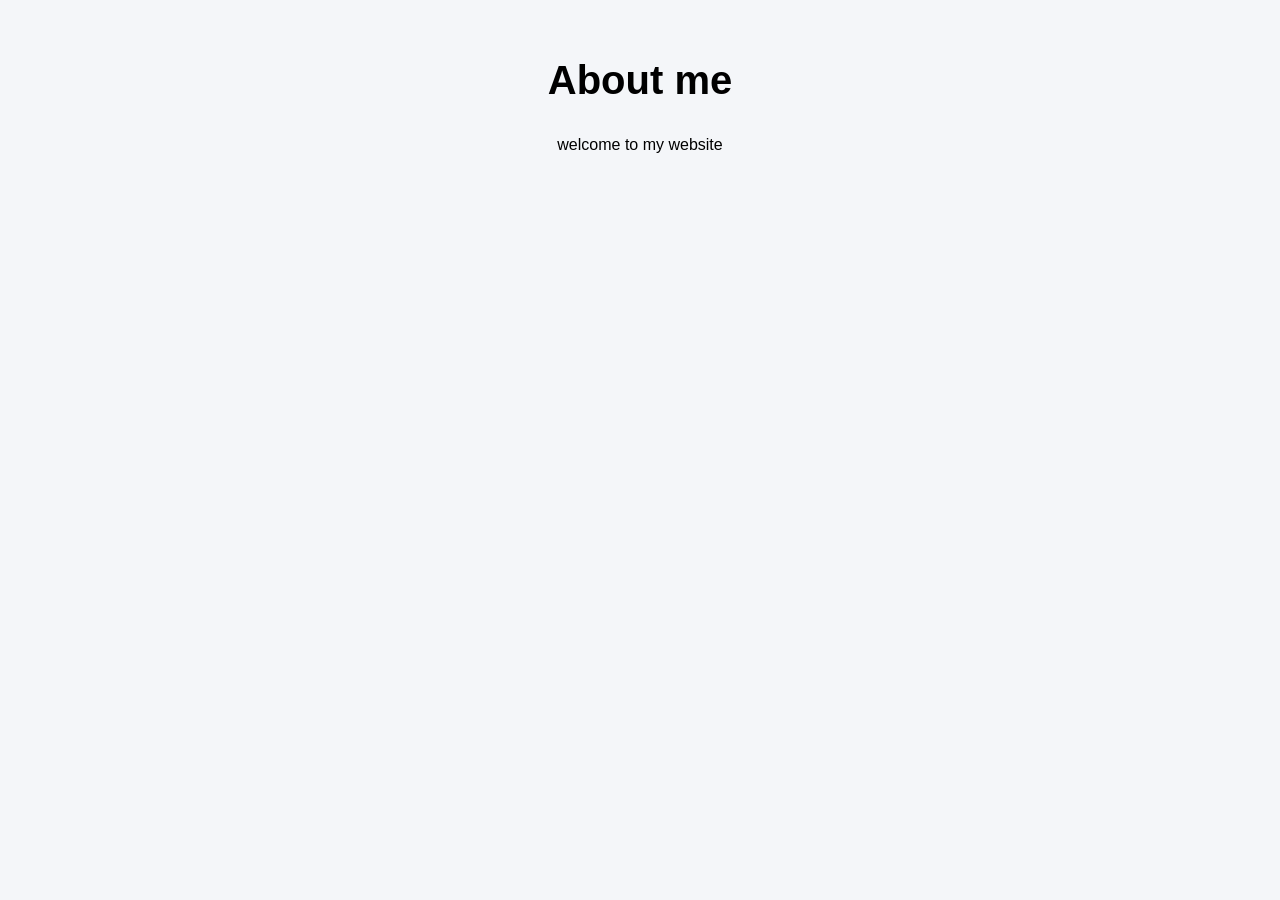
<file: index.html>
<!DOCTYPE html>
<html lang="en">
<head>
    <meta charset="UTF-8">
    <meta name="viewport" content="width=device-width, initial-scale=1.0">
    <link rel="stylesheet" href="style.css">
    <title>About</title>
</head>
<body>
    <h1>About me</h1>
    <p> welcome to my website</p>
</body>
</html>
</file>
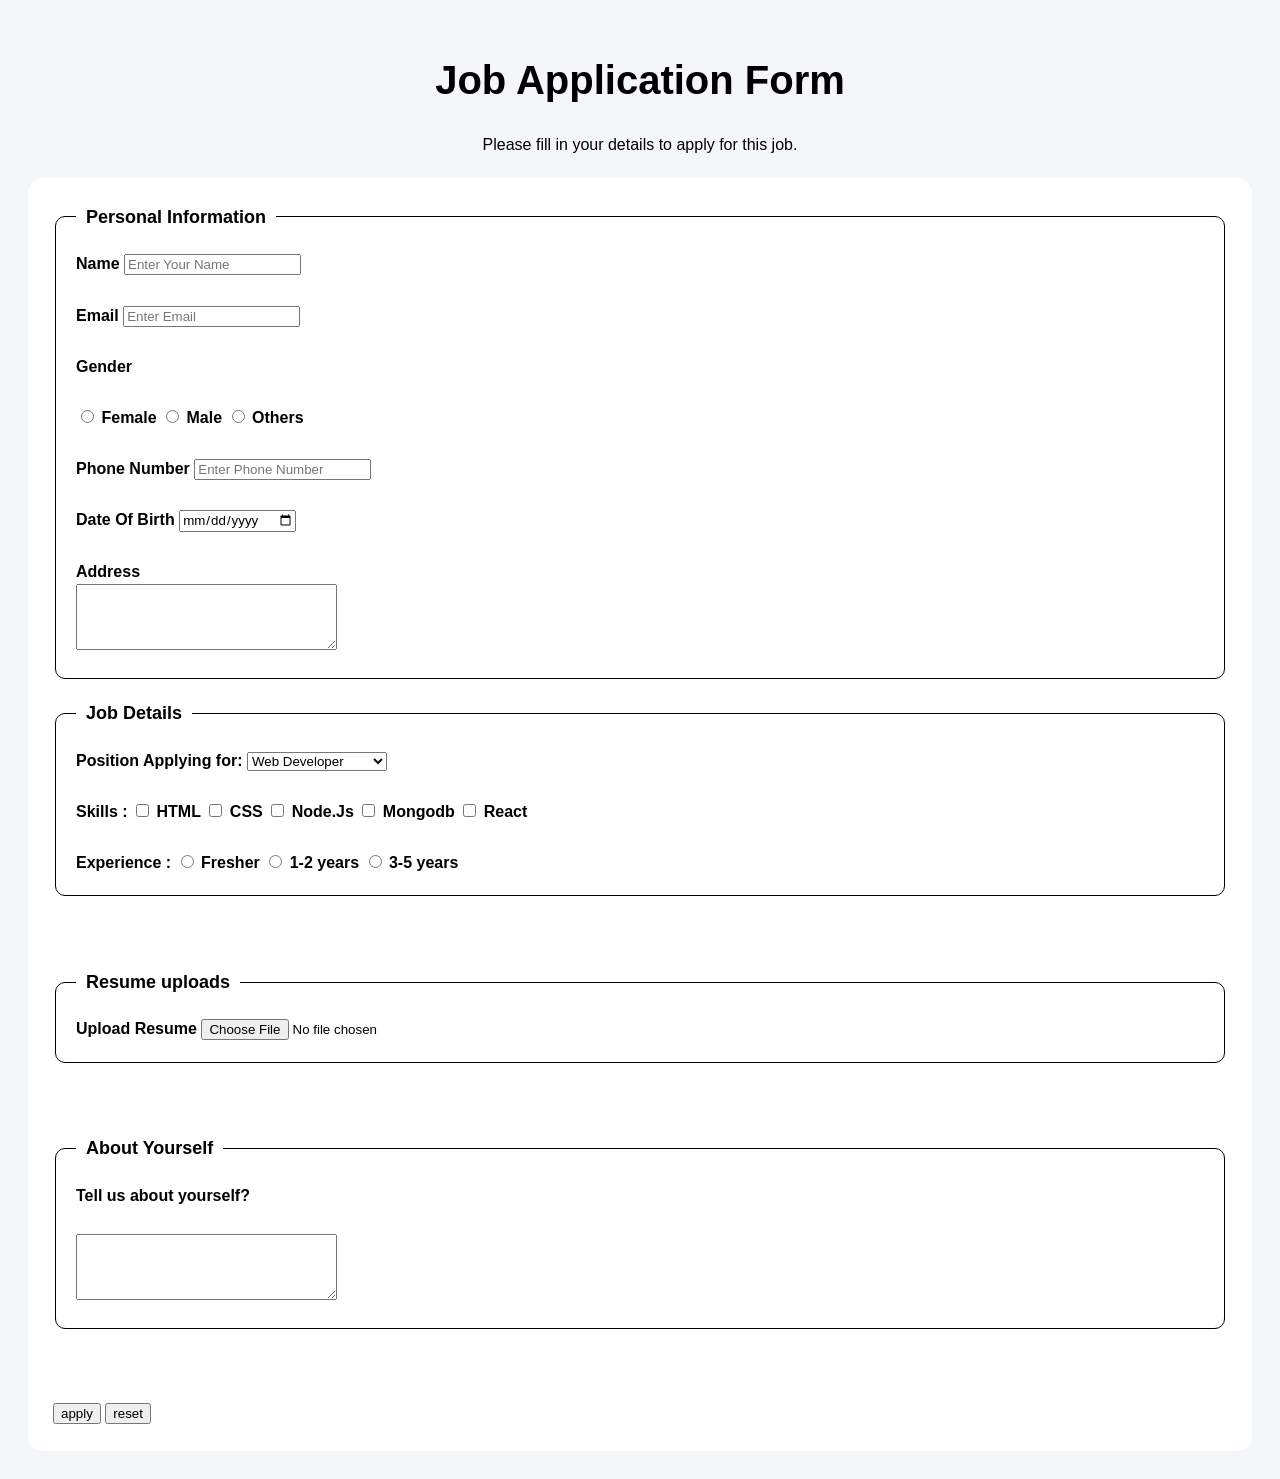
<file: application.html>
<!DOCTYPE html>
<html lang="en">
<head>
    <meta charset="UTF-8">
    <meta name="viewport" content="width=device-width, initial-scale=1.0">
    <link rel="stylesheet" href="style.css">
    <title>Job Application Form</title>
</head>
<body>
    <h1>Job Application Form</h1>
     <p>Please fill in your details to apply for this job.</p>
    <form>
        <fieldset>
       
            <legend>Personal Information</legend>
            <label for="name">Name</label>
        <input id="name" type="text" name="name" placeholder="Enter Your Name" required>
        <br><br>

        <label for="email">Email</label>
        <input id="email" type="email" name="email" placeholder="Enter Email" required>
        <br><br>
        <label>Gender</label>
        <br><br>
        <input id="female" type="radio" name="gender">
        <label for="female">Female</label>
         <input id="male" type="radio" name="gender">
         <label for="male">Male</label>
          <input id="others" type="radio" name="gender">
          <label for="others">Others</label>
        <br><br>
        <label for="phone">Phone Number</label>
        <input id="phone" type="tel" name="phone" placeholder="Enter Phone Number" required>
        <br><br>
        <label for="bday">Date Of Birth</label>
        <input id="bday" type="date" name="bday" required>
        <br><br>
        <label for="add">Address</label>
        <br>
        <textarea id="add" name="add" rows="4" cols="30"></textarea>
        
        </fieldset>

        <fieldset>
            <legend>Job Details</legend>
            <label for="position">Position Applying for:</label>
            <select id="position" name="position">
                <option> Web Developer</option>
                <option> Frontend Developer</option>
                <option> Backend Developer</option>
                <option> Fullstack Developer</option>
                <option> Software Engineer</option>
            </select>
            <br><br>
            <label for="skills">Skills : </label>
            <input id="html" type="checkbox">
            <label for="html">HTML</label>
            <input id="css" type="checkbox">
            <label for="css">CSS</label>
            <input id="node" type="checkbox">
            <label for="node">Node.Js</label>
            <input id="mongo" type="checkbox">
            <label for="mongo">Mongodb</label>
            <input id="react" type="checkbox">
            <label for="react">React</label>
            <br><br>
            <label>Experience : </label>
            <input type="radio" id="fresher" name="Experience">
            <label for="fresher"> Fresher</label>
            <input type="radio" id="exp1" name="Experience">
            <label for="exp1"> 1-2 years</label>
            <input type="radio" id="exp" name="Experience">
            <label for="exp"> 3-5 years</label>

        </fieldset>
        <br><br>
        <fieldset>

            <legend>Resume uploads</legend>
            <label for="resume">Upload Resume</label>
            <input id="resume" type="file">
        </fieldset>
        <br><br>
        <fieldset>
            <legend>About Yourself</legend>
            
            <label for="about">Tell us about yourself?</label>
            <br><br>
            <textarea id="about" cols="30" rows="4"></textarea>

        </fieldset>
        <br><br>
        <input type="submit" value="apply">
        
        <button type="reset">reset</button>
    </form>
</body>
</html>
</file>
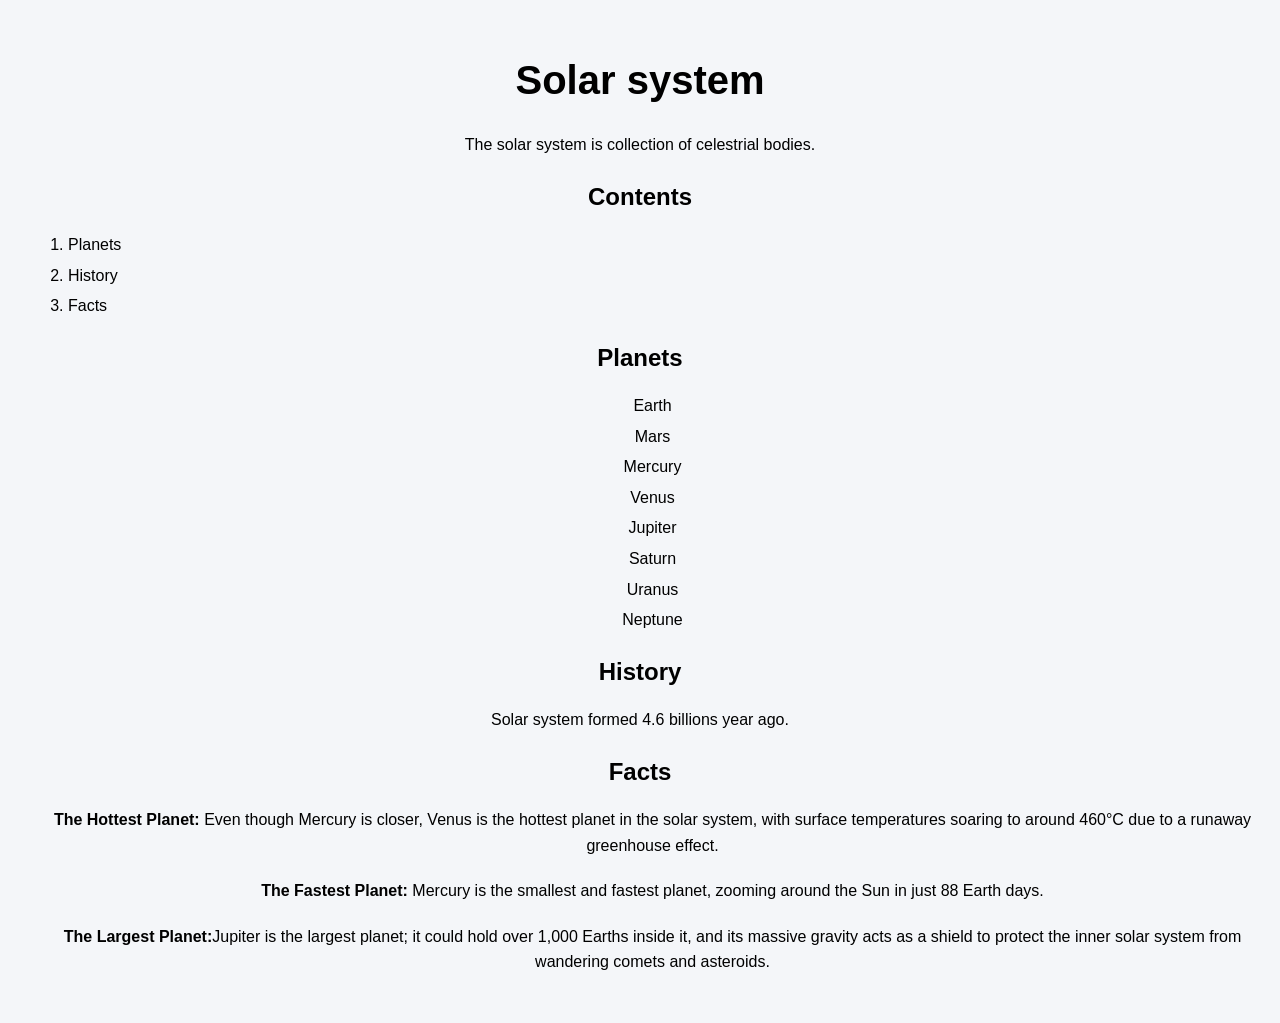
<file: article.html>
<!DOCTYPE html>
<html lang="en">
<head>
    <meta charset="UTF-8">
    <meta name="viewport" content="width=device-width, initial-scale=1.0">
    <link rel="stylesheet" href="style.css">
    <title>Wikipedia </title>
</head>
<body>
    <h1>Solar system</h1>
    <p>The solar system is collection of celestrial bodies.</p>
    <h2>Contents</h2>
    <ol>
        <li>Planets</li>
        <li>History</li>
        <li>Facts</li>
    </ol>
    <h2>Planets</h2>
    <ul>
        <li>Earth</li>
        <li>Mars</li>
        <li>Mercury</li>
        <li>Venus</li>
        <li>Jupiter</li>
        <li>Saturn</li>
        <li>Uranus</li>
        <li>Neptune</li>
    </ul>
    <h2>History</h2>
    <p> Solar system formed 4.6 billions year ago.</p>
    <h2>Facts</h2>
   <ul>
    <p><strong>The Hottest Planet:</strong> Even though Mercury is closer, Venus is the hottest planet in the solar system, with surface temperatures soaring to around 460°C due to a runaway greenhouse effect.</p>
    <p><strong>The Fastest Planet:</strong> Mercury is the smallest and fastest planet, zooming around the Sun in just 88 Earth days.</p>
    <p><strong>The Largest Planet:</strong>Jupiter is the largest planet; it could hold over 1,000 Earths inside it, and its massive gravity acts as a shield to protect the inner solar system from wandering comets and asteroids.</p>
</ul>

</body>
</html>
</file>
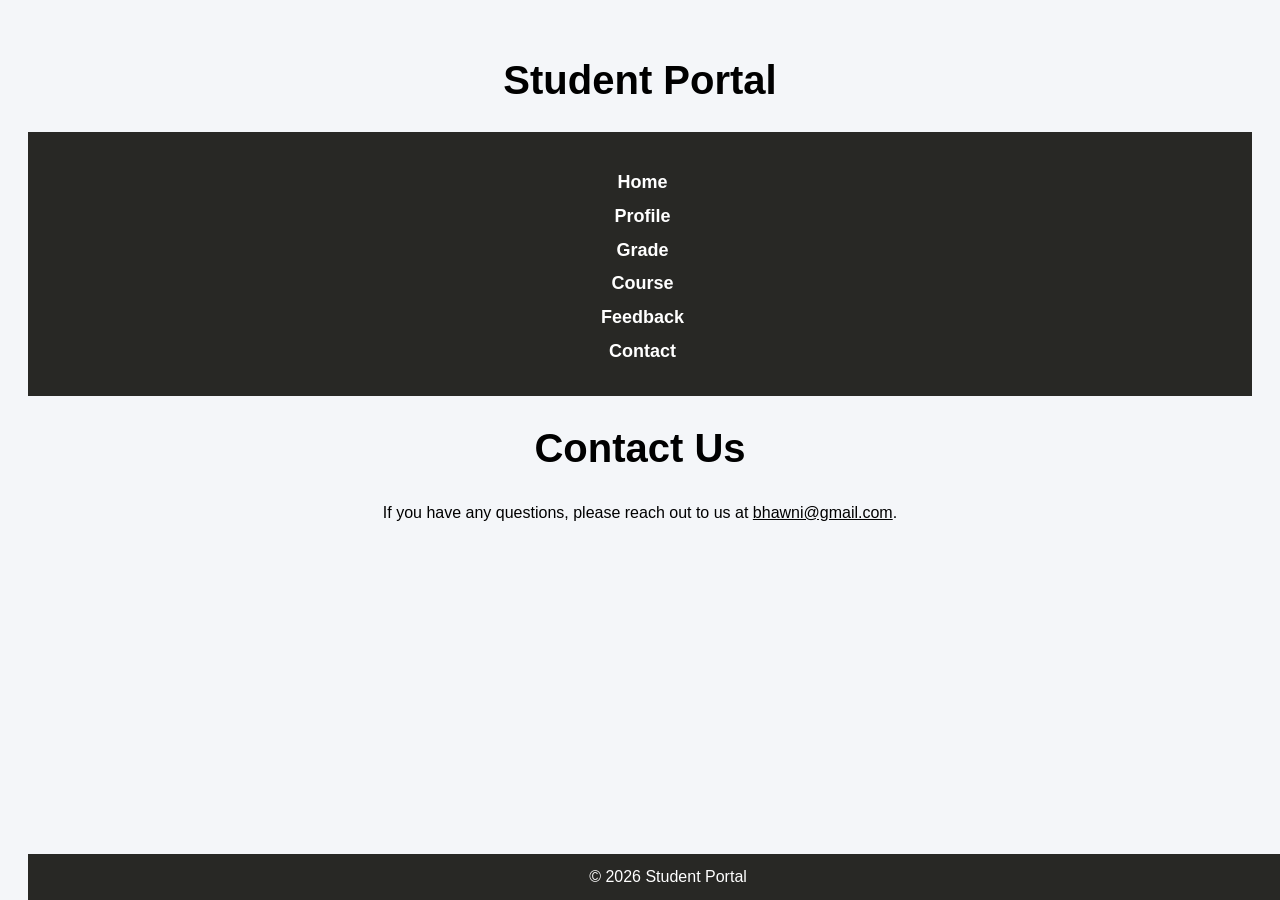
<file: contact.html>
<!DOCTYPE html>
<html lang="en">
<head>
    <meta charset="UTF-8">
    <link rel="stylesheet" href="style.css">
    <meta name="viewport" content="width=device-width, initial-scale=1.0">
    <title>Contact</title>
</head>
<body>
     <header>
        <h1>Student Portal</h1>
    
    <nav class="navbar">
        <ul>
        <li><a class="nav-button" href="home.html">Home</a></li>
        <li><a class="nav-button" href="profile.html">Profile</a></li>
        <li><a class="nav-button" href="report.html">Grade</a></li>
        <li><a class="nav-button" href="course.html">Course</a></li>
        <li><a class="nav-button" href="feedback.html">Feedback</a></li>
        <li><a  class="nav-button" href="contact.html">Contact</a></li>
        </ul>

    </nav>
    </header>
    <h1>Contact Us</h1>
    <p>If you have any questions, please reach out to us at <a href="mailto:bhawni60@gmail.com"> bhawni@gmail.com</a>.</p>  

<footer>© 2026 Student Portal</footer>
</body>
</html>
</file>
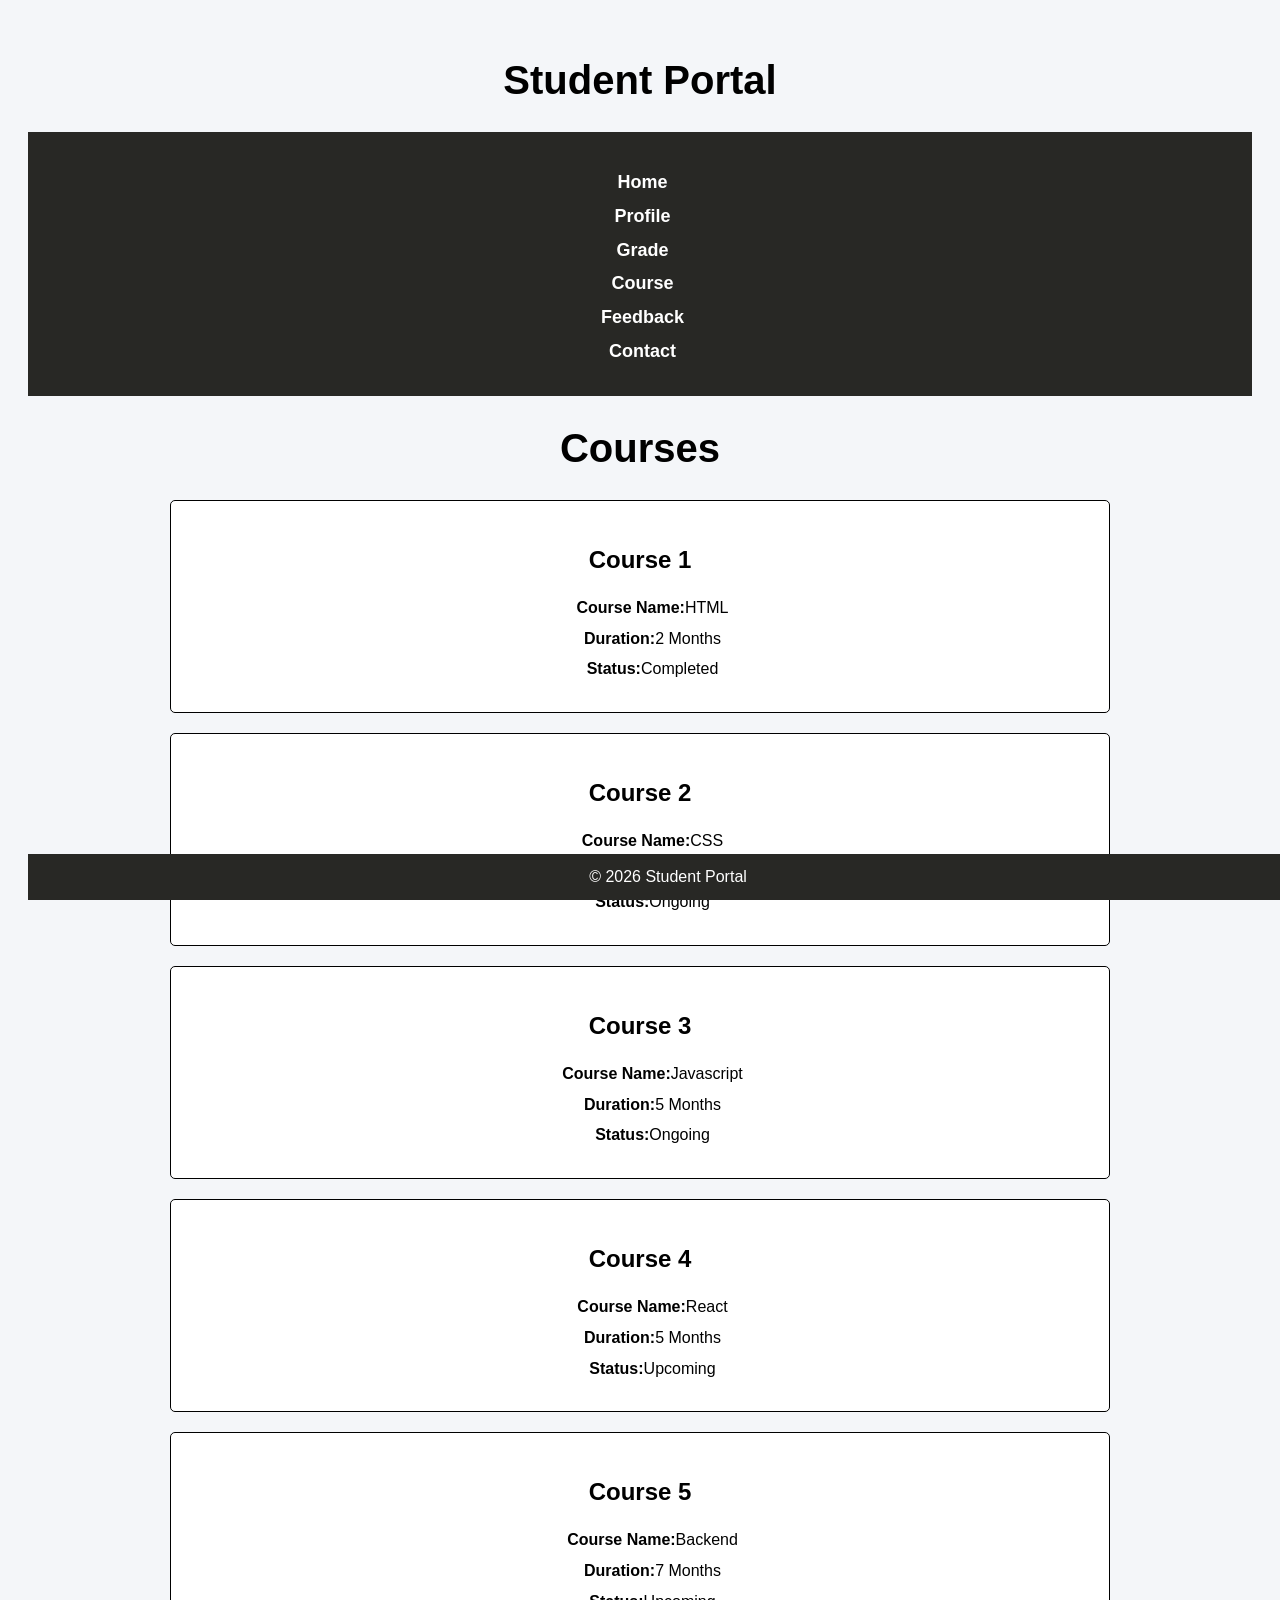
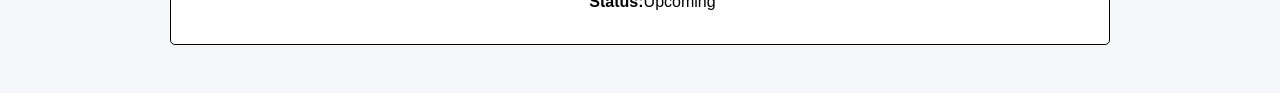
<file: course.html>
<!DOCTYPE html>
<html lang="en">
<head>
    <meta charset="UTF-8">
    <link rel="stylesheet" href="style.css">
    <meta name="viewport" content="width=device-width, initial-scale=1.0">
    <title>Course</title>
</head>
<body>
     <header>
        <h1>Student Portal</h1>
    
    <nav class="navbar">
        <ul>
        <li><a class="nav-button" href="home.html">Home</a></li>
        <li><a class="nav-button" href="profile.html">Profile</a></li>
        <li><a class="nav-button" href="report.html">Grade</a></li>
        <li><a class="nav-button" href="course.html">Course</a></li>
        <li><a class="nav-button" href="feedback.html">Feedback</a></li>
        <li><a  class="nav-button" href="contact.html">Contact</a></li>
        </ul>

    </nav>
    </header>
    <h1>Courses</h1>
    <main>
        <section>
            <h2>Course 1</h2>
            <ul>
                
                <li><strong>Course Name:</strong>HTML</li>
                <li><strong>Duration:</strong>2 Months</li>
                <li><strong>Status:</strong>Completed</li>
               
            </ul>
        </section>
        <section>
            <h2>Course 2</h2>
             <ul>
                
                <li><strong>Course Name:</strong>CSS</li>
                <li><strong>Duration:</strong>4 Months</li>
                <li><strong>Status:</strong>Ongoing</li>
               
            </ul>
            </section>
            <section>
            <h2>Course 3</h2>
             <ul>
                
                <li><strong>Course Name:</strong>Javascript</li>
                <li><strong>Duration:</strong>5 Months</li>
                <li><strong>Status:</strong>Ongoing</li>
               
            </ul>
            </section>
            <section>
            <h2>Course 4</h2>
             <ul>
                
                <li><strong>Course Name:</strong>React</li>
                <li><strong>Duration:</strong>5 Months</li>
                <li><strong>Status:</strong>Upcoming</li>
               
            </ul>
            </section>
            <section>
            <h2>Course 5</h2>
             <ul>
                
                <li><strong>Course Name:</strong>Backend</li>
                <li><strong>Duration:</strong>7 Months</li>
                <li><strong>Status:</strong>Upcoming</li>
               
            </ul>
            
        </section>
    </main>
    <footer>
        © 2026 Student Portal
    </footer>
</body>
</html>
</file>
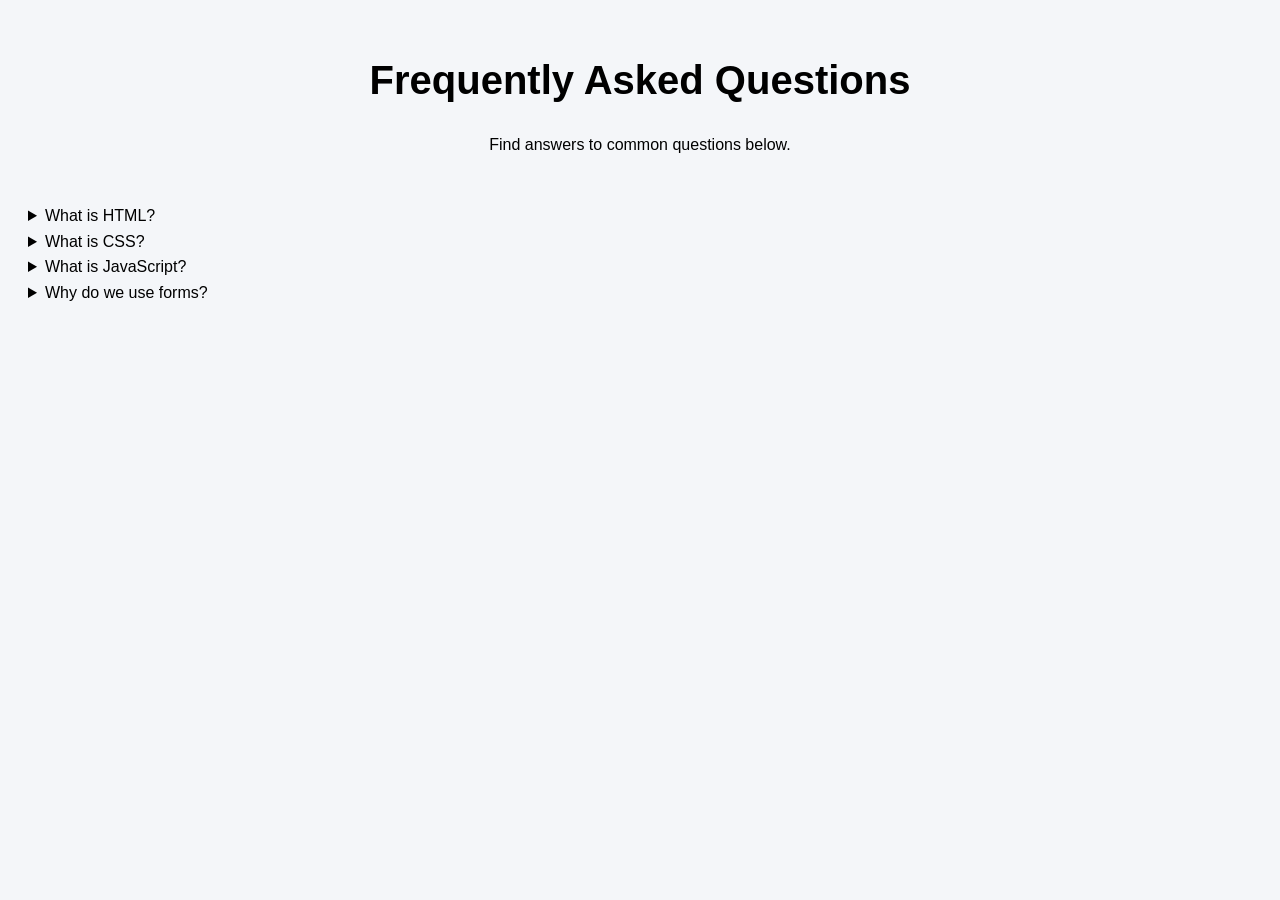
<file: FAQ.html>
<!DOCTYPE html>
<html lang="en">
<head>
    <meta charset="UTF-8">
    <meta name="viewport" content="width=device-width, initial-scale=1.0">
    <link rel="stylesheet" href="style.css">
    <title>FAQs</title>
</head>
<body>
    <h1>Frequently Asked Questions</h1>
    <p>Find answers to common questions below.</p>
    <br>
    <details>
        <summary>What is HTML?</summary>
        <p> HTML stands for HyperText Markup Language. It is used to create the structure of webpages.</p></details>
        <details>
        <summary>What is CSS?</summary>
        <p> CSS stands for Cascading Style Sheets. It is used to style webpages.</p></details>
        <details>
        <summary>What is JavaScript?</summary>
        <p> JavaScript adds functionality and interaction to webpages.</p></details>
        <details>
        <summary>Why do we use forms?</summary>
        <p> Forms are used to collect information from users.</p>


    </details>
    
</body>
</html>
</file>
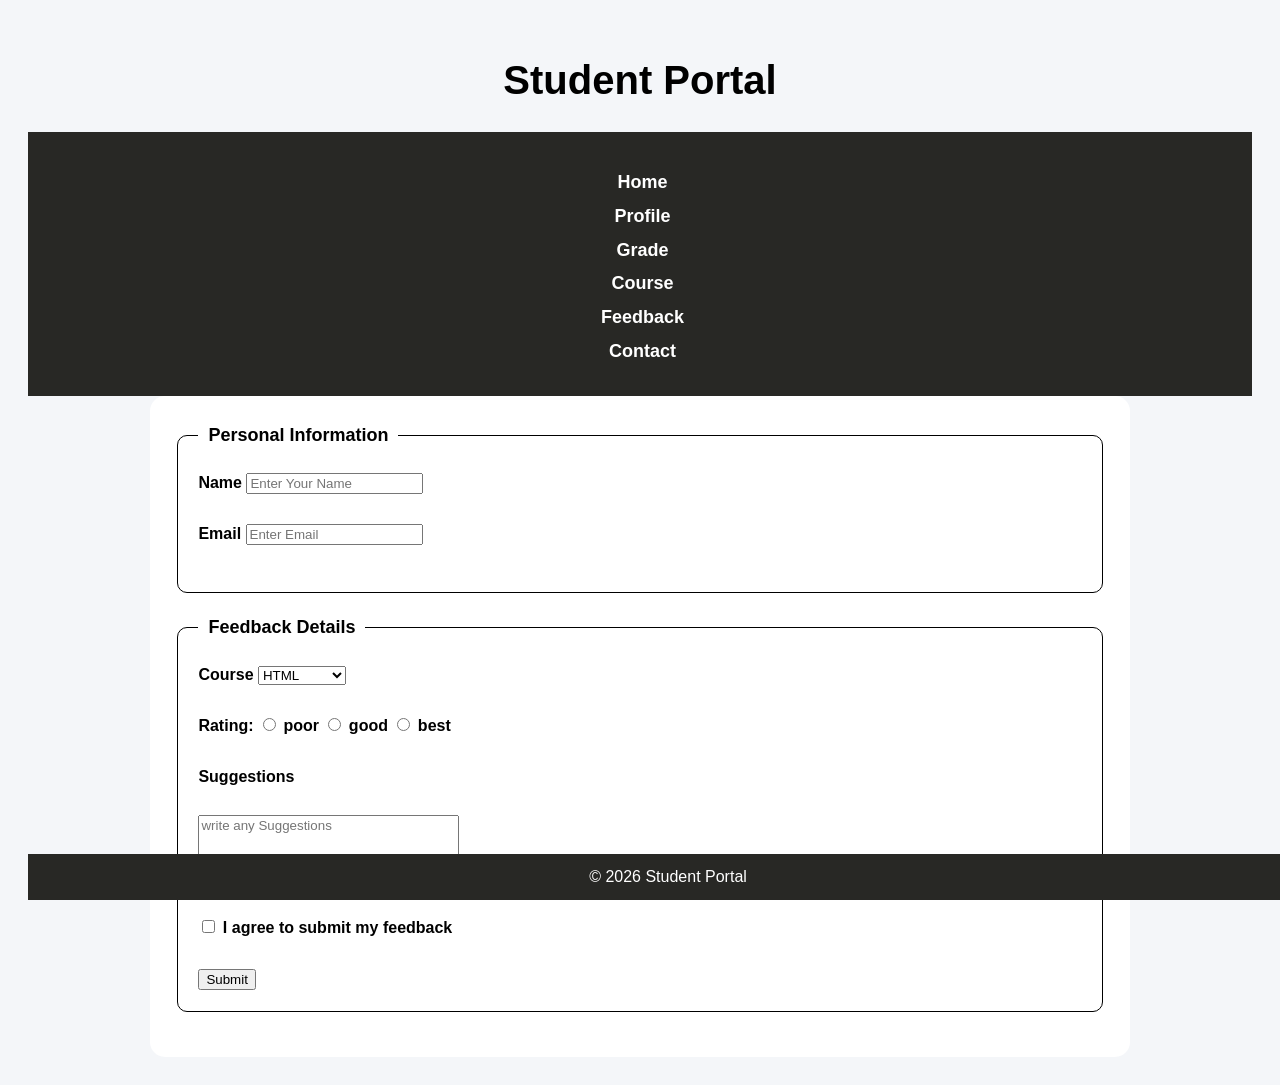
<file: feedback.html>
<!DOCTYPE html>
<html lang="en">
<head>
    <meta charset="UTF-8">
    <meta name="viewport" content="width=device-width, initial-scale=1.0">
    <link rel="stylesheet" href="style.css">
    <title>Feedback Form</title>
</head>
<body>
    <header>
        <h1>Student Portal</h1>
    
    <nav class="navbar">
        <ul>
        <li><a class="nav-button" href="home.html">Home</a></li>
        <li><a class="nav-button" href="profile.html">Profile</a></li>
        <li><a class="nav-button" href="report.html">Grade</a></li>
        <li><a class="nav-button" href="course.html">Course</a></li>
        <li><a class="nav-button" href="feedback.html">Feedback</a></li>
        <li><a  class="nav-button" href="contact.html">Contact</a></li>
        </ul>

    </nav>
    </header>
    <main>
        <form>
            <fieldset>
                <legend>Personal Information</legend>
                <label for="name">Name</label>
                <input id="name" type="text" name="name" placeholder="Enter Your Name" required>
                <br><br>

                <label for="email">Email</label>
                <input id="email" type="email" name="email" placeholder="Enter Email" required>
                <br><br>

            </fieldset>
            <fieldset>
                <legend>Feedback Details</legend>
                <label for="course">Course</label>
                <select id="course" name="course">
                    <option>HTML</option>
                    <option>CSS</option>
                    <option>Java Script</option>
                    <option>React</option>
                    <option>Backend</option>
                </select>
                <br><br>
                <label>Rating: </label>
                <input type="radio" id="rating" name="rate">
                <label for="rate"> poor</label>
                <input type="radio" id="rating2" name="rate">
                <label for="rate">good </label>
                <input type="radio" id="rating3" name="rate">
                <label for="rate"> best</label>
                <br><br>
                <label for="feedback"><strong>Suggestions</strong></label>
                <br><br>
                <textarea id="feedback" cols="30" rows="4" placeholder="write any Suggestions"></textarea>
                <br><br>
                <input id="consent" type="checkbox" name="consent" required> 
                <label for="consent">I agree to submit my feedback</label>

                <br><br>

                
                <button type="submit">Submit</button>

            </fieldset>

        </form>
    </main>
    <footer>© 2026 Student Portal</footer>
</body>
</html>
</file>
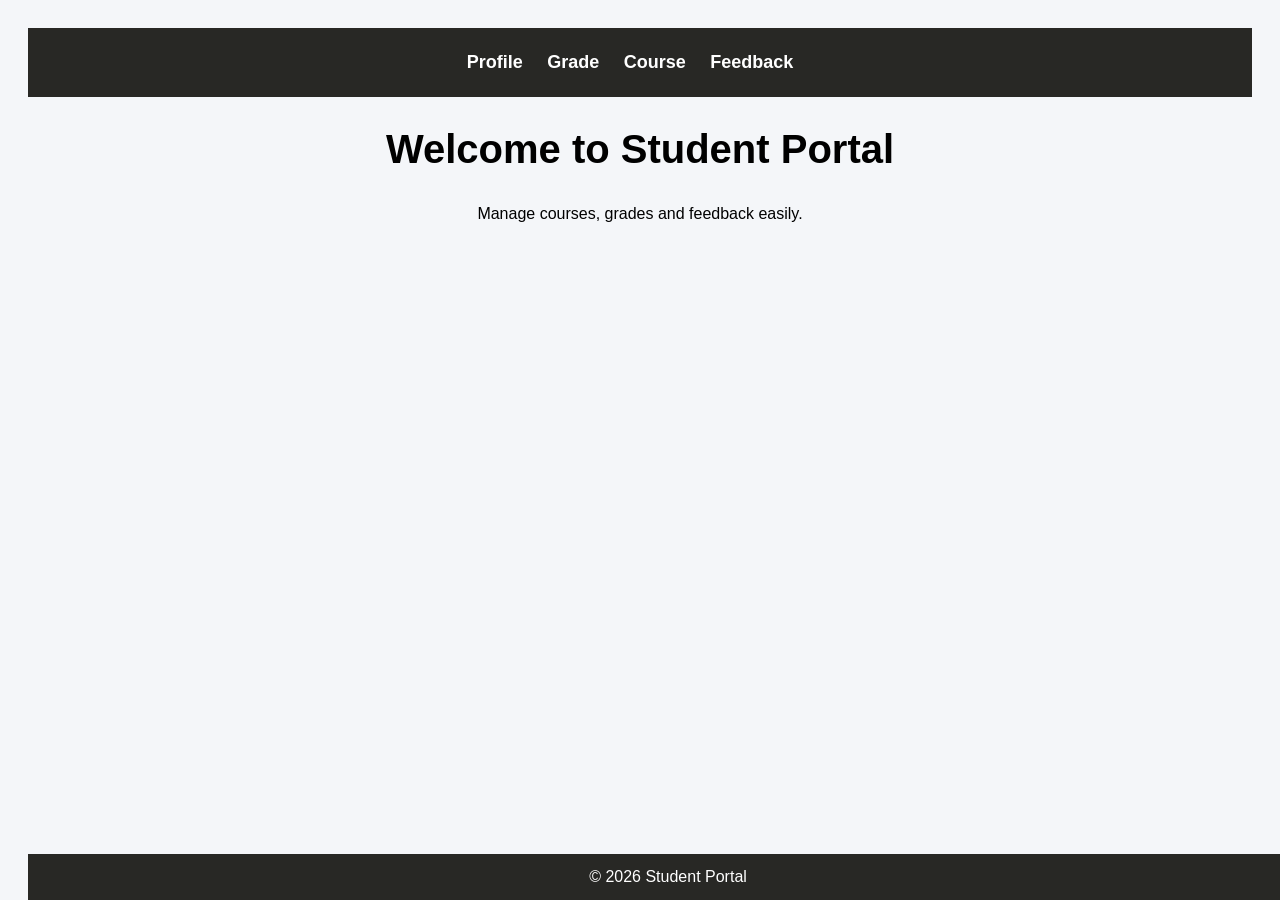
<file: home.html>
<!DOCTYPE html>
<html lang="en">
<head>
    <meta charset="UTF-8">
    <meta name="viewport" content="width=device-width, initial-scale=1.0">
    <link rel="stylesheet" href="style.css">
    <title>Home Page</title>
</head>
<body>
    <nav class="navbar">
        
        <a  class="nav-button" href="profile.html">Profile</a>
        <a  class="nav-button" href="report.html">Grade</a>
        <a  class="nav-button" href="course.html">Course</a>
        <a  class="nav-button" href="feedback.html">Feedback</a>
    </nav>
    <main>
    <h1>Welcome to Student Portal</h1>
    <p>Manage courses, grades and feedback easily.</p>
    </main>
<footer>© 2026 Student Portal</footer>
</body>
</html>
</file>
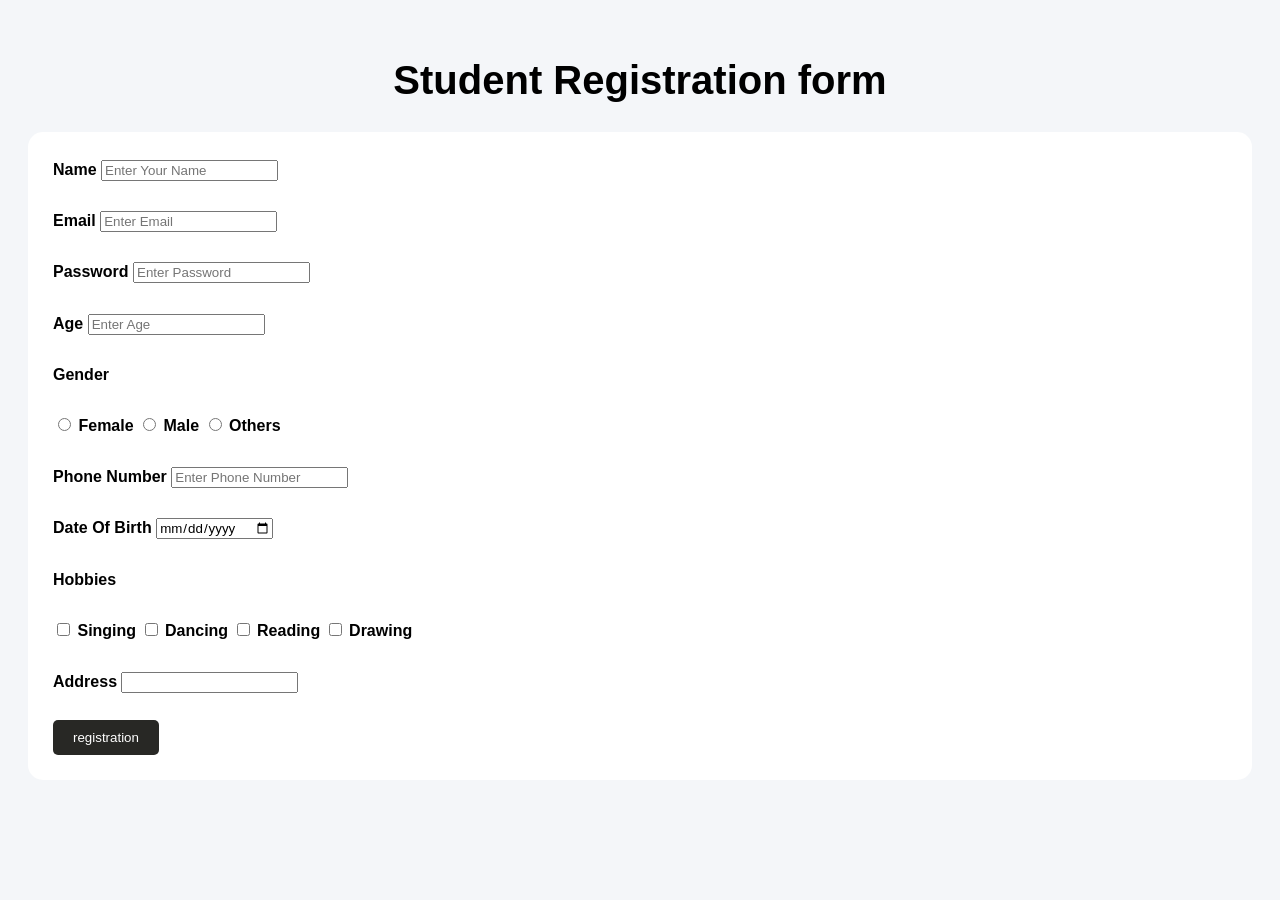
<file: reg form.html>
<!DOCTYPE html>
<html lang="en">
<head>
    <meta charset="UTF-8">
    <meta name="viewport" content="width=device-width, initial-scale=1.0">
    <link rel="stylesheet" href="style.css">
    <title>Student registration form</title>
</head>
<body>
    <h1>Student Registration form</h1>
    <form>
        <label for="name">Name</label>
        <input id="name" type="text" name="name" placeholder="Enter Your Name" required>
        <br><br>

        <label for="email">Email</label>
        <input id="email" type="email" name="email" placeholder="Enter Email" required>
        <br><br>

        <label for="password">Password</label>
        <input id="password" type="password" name="password" placeholder="Enter Password" required>
        <br><br>
        <label for="age">Age</label>
        <input id="age" type="number" name="age" placeholder="Enter Age" required>
        <br><br>
        <label>Gender</label>
        <br><br>
        <input id="female" type="radio" name="gender">
        <label for="female">Female</label>
        <input id="male" type="radio" name="gender">
        <label for="male">Male</label>
        <input id="others" type="radio" name="gender">
        <label for="others">Others</label>
        <br><br>
        <label for="phone">Phone Number</label>
        <input id="phone" type="tel" pattern="[0-9]{10}" name="phone" placeholder="Enter Phone Number" required>
        <br><br>
        <label for="bday">Date Of Birth</label>
        <input id="bday" type="date" name="bday" required>
        <br><br>
        <label>Hobbies</label>
        <br><br>
        <input id="hobbies1" type="checkbox" name="hobbies">
        <label for="hobbies1">Singing</label>
        <input id="hobbies2" type="checkbox" name="hobbies">
        <label for="hobbies2">Dancing</label>
        <input id="hobbies3" type="checkbox" name="hobbies">
        <label for="hobbies3">Reading</label>
        <input id="hobbies4" type="checkbox" name="hobbies">
        <label for="hobbies4">Drawing</label>
        <br><br>
        <label for="add">Address</label>
        <input id="add" type="text"  name="add" required>
        <br><br>
        
        <input id="button" type="submit" value="registration">
       

        


    </form>
</body>
</html>
</file>
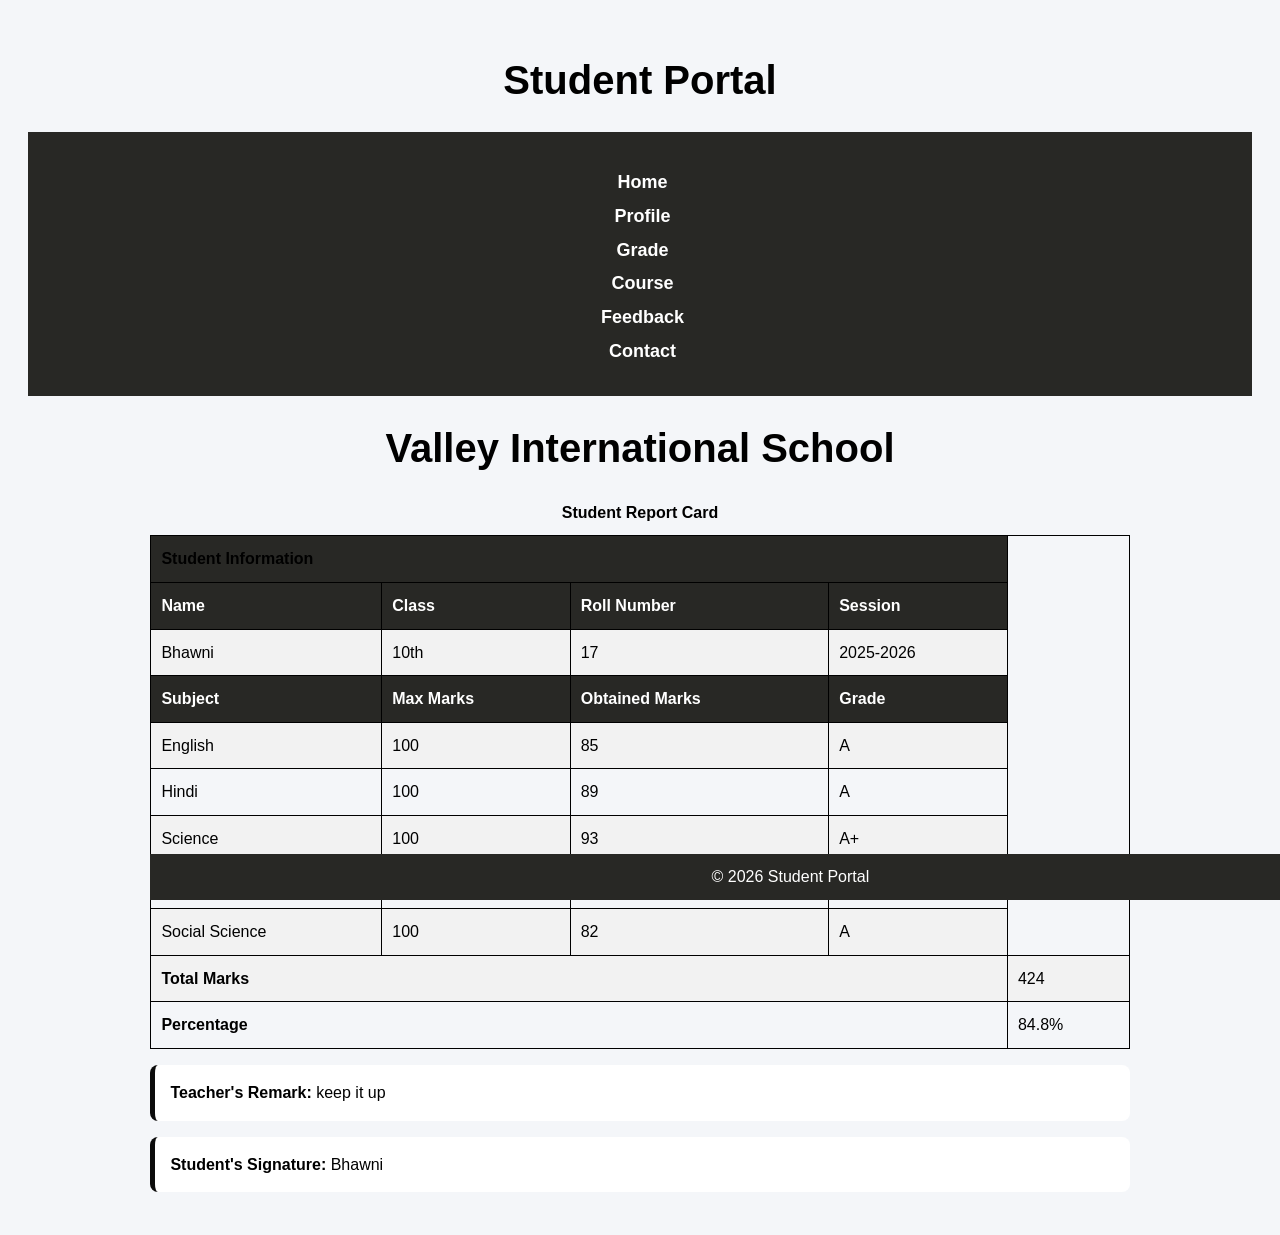
<file: report.html>
<!DOCTYPE html>
<html lang="en">
<head>
    <meta charset="UTF-8">
    <link rel="stylesheet" href="style.css">
    <meta name="viewport" content="width=device-width, initial-scale=1.0">
    <title>student report card</title>
</head>
<body>
     <header>
        <h1>Student Portal</h1>
    
    <nav class="navbar">
        <ul>
        <li><a class="nav-button" href="home.html">Home</a></li>
        <li><a class="nav-button" href="profile.html">Profile</a></li>
        <li><a class="nav-button" href="report.html">Grade</a></li>
        <li><a class="nav-button" href="course.html">Course</a></li>
        <li><a class="nav-button" href="feedback.html">Feedback</a></li>
        <li><a  class="nav-button" href="contact.html">Contact</a></li>
        </ul>

    </nav>
    </header>
    <main>

    <div>
    <h1>Valley International School</h1>
    </div>
    <div>
        <table>

            <caption><strong>Student Report Card</strong></caption>
            <thead>
                <tr>
                    <th colspan="4"><strong>Student Information</strong></th>
                </tr>
                <tr>
                    <th>Name</th>
                    <th>Class</th>
                    <th>Roll Number</th>
                    <th>Session</th>
                </tr>
            </thead>

            <tbody> 
                <tr>
                    <td>Bhawni</td>
                    <td>10th</td>
                    <td>17</td>
                    <td>2025-2026</td>
                </tr>
            
            <tr>
                <th>Subject</th>
                <th>Max Marks</th>
                <th>Obtained Marks</th>
                <th>Grade</th>
            </tr>
            <tr>
                <td>English</td>
                 <td>100</td>
                  <td>85</td>
                  <td>A</td>

            </tr>
             <tr>
                <td>Hindi</td>
                 <td>100</td>
                  <td>89</td>
                  <td>A</td>

            </tr>
             <tr>
                <td>Science</td>
                 <td>100</td>
                  <td>93</td>
                  <td>A+</td>

            </tr>
             <tr>
                <td>Math</td>
                 <td>100</td>
                  <td>75</td>
                  <td>B</td>

            </tr>
             <tr>
                <td>Social Science</td>
                 <td>100</td>
                  <td>82</td>
                  <td>A</td>

            </tr>
        </tbody>
       
   
        <tfoot>
            <tr>
                <td colspan="4"><strong>Total Marks</strong></td>
                <td>424</td>
            </tr>
            <tr>    
                <td colspan="4"><strong>Percentage</strong></td>
                <td>84.8%</td>
            </tr>
        </tfoot>
         </table>
        

    </div>

  
    <p class="para"><strong>Teacher's Remark:</strong>
        keep it up </p>
    <p class="para"><strong>Student's Signature:</strong> Bhawni</p>
    


<footer>© 2026 Student Portal</footer>
</body>
</html>
</file>
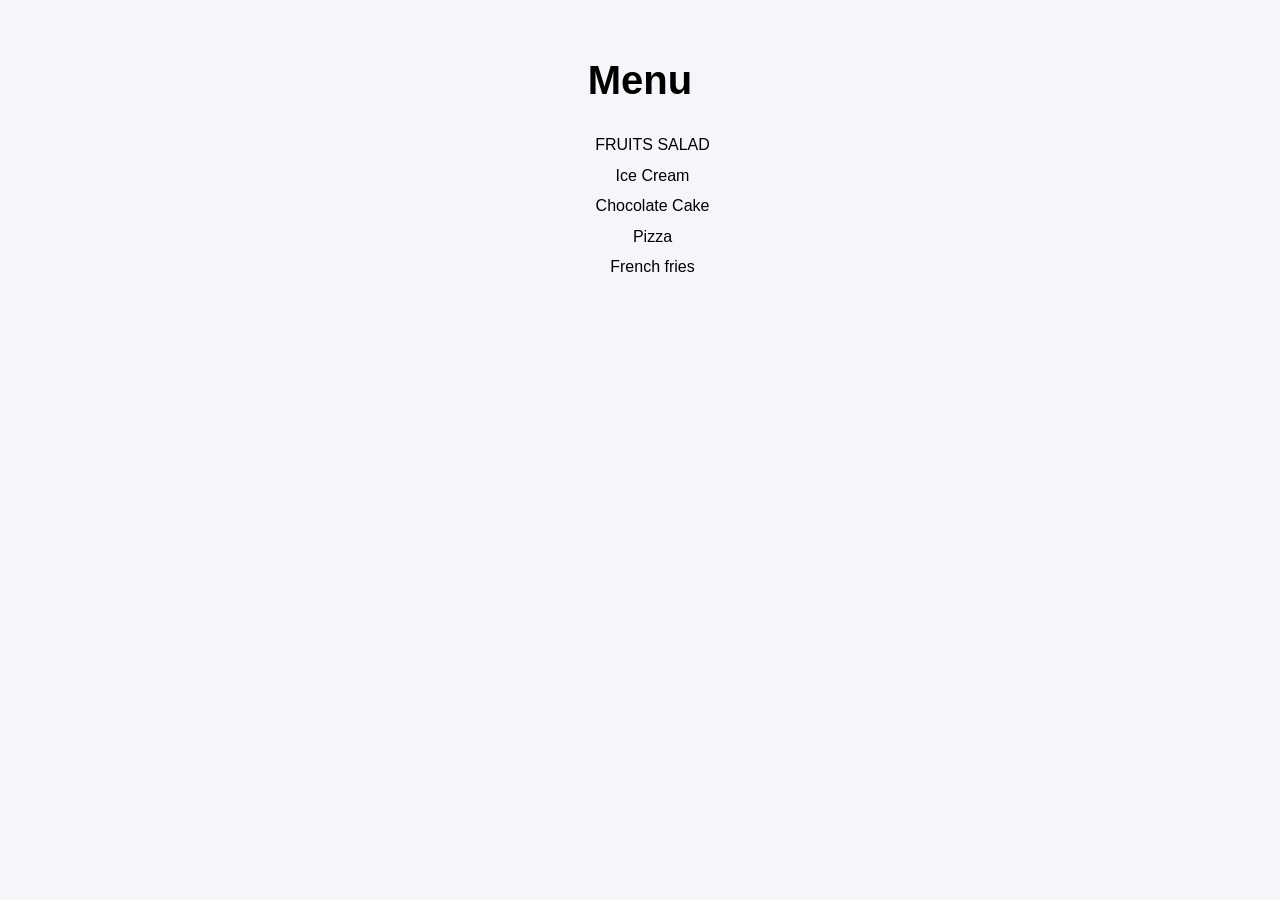
<file: rest.html>
<!DOCTYPE html>
<html lang="en">
<head>
    <meta charset="UTF-8">
    <meta name="viewport" content="width=device-width, initial-scale=1.0">
    <link rel="stylesheet" href="style.css">
    <title>Menu</title>
</head>
<body>
    <h1>Menu </h1>
    <ul>
        <li>FRUITS SALAD</li>
        <li>Ice Cream </li>
        <li>Chocolate Cake</li>
        <li>Pizza</li>
        <li>French fries</li>
    </ul>
    
</body>
</html>
</file>
<file: style.css>
*{
    box-sizing: border-box;
    font-family: Arial, sans-serif;
    color:black;
}
body{
    background-color:#f4f6f9;
    padding:20px;
    line-height:1.6;
}

h1{
    font-size: 40px;
    text-align: center;
    color: black;
    margin-top: 20px;
    margin-bottom: 20px;

}
main{
    width:80%;
    margin:auto;
}

section{
    margin: 20px;
    padding: 20px;
    border: 1px solid black;
    border-radius: 5px;
    background-color: rgb(255, 255, 255);
}
.navbar {
    background-color: rgb(40, 40, 37);
    padding: 20px;
    text-align: center;
    overflow: hidden;

}

.nav-button {
    color: white;
    text-decoration: none;
    margin-right: 20px;
    font-size: 18px;
    font-weight: bold;

    
    
}

p{
    text-align: center;
    margin-bottom: 20px;
}
h2,h3{
    text-align: center;
    margin-bottom: 10px;
}

img{
    display: block;
    margin: 0 auto;
    max-width: 80%;
    height: auto;
    border: 3px solid black;
    border-radius: 50%;

}
ul{
    text-align: center;
    margin-bottom: 10px;
    list-style: none;
    padding-left: 25px;
    
    
}
li{
    margin-bottom: 5px;
    
}
footer{
    background-color: rgb(40, 40, 37);
    color: white;
    text-align: center;
    padding: 10px;
    position: fixed;
    bottom: 0;
    width: 100%;
}

form{
    border-radius: 15px;
    background-color: rgb(255, 255, 255);
    padding: 25px;
}
fieldset{
    border: 1px solid black;
    border-radius: 10px;
    padding: 20px;
    margin-bottom: 20px;
}
legend{
    font-weight: bold;
    font-size: 18px;
    padding: 0 10px;
}
label{

    margin-bottom: 8px;
    font-weight: bold;

}
#button{
    background-color: rgb(40, 40, 37);
    color: white;
    padding: 10px 20px;
    border: none;
    border-radius: 5px;
    cursor: pointer;
}
#button:hover{
    background-color: rgb(70, 70, 67);
    cursor: pointer;
}
.para{
    background-color:white;
    padding:15px;
    margin-bottom:15px;
    border-left:5px solid #0b0b0b;
    border-radius:8px;
    text-align: left;
}

table{
    width: 100%;
    border-collapse: collapse;
    margin-top: 20px;
}
table, th, td{
    border: 1px solid black;
    padding: 10px;
    text-align: left;
}
th{
    background-color: rgb(40, 40, 37);
    color: white;
}
tr:nth-child(odd){
    background-color:#f2f2f2;
}
caption{
    font-weight: bold;
    margin-bottom: 10px;
}
</file>
